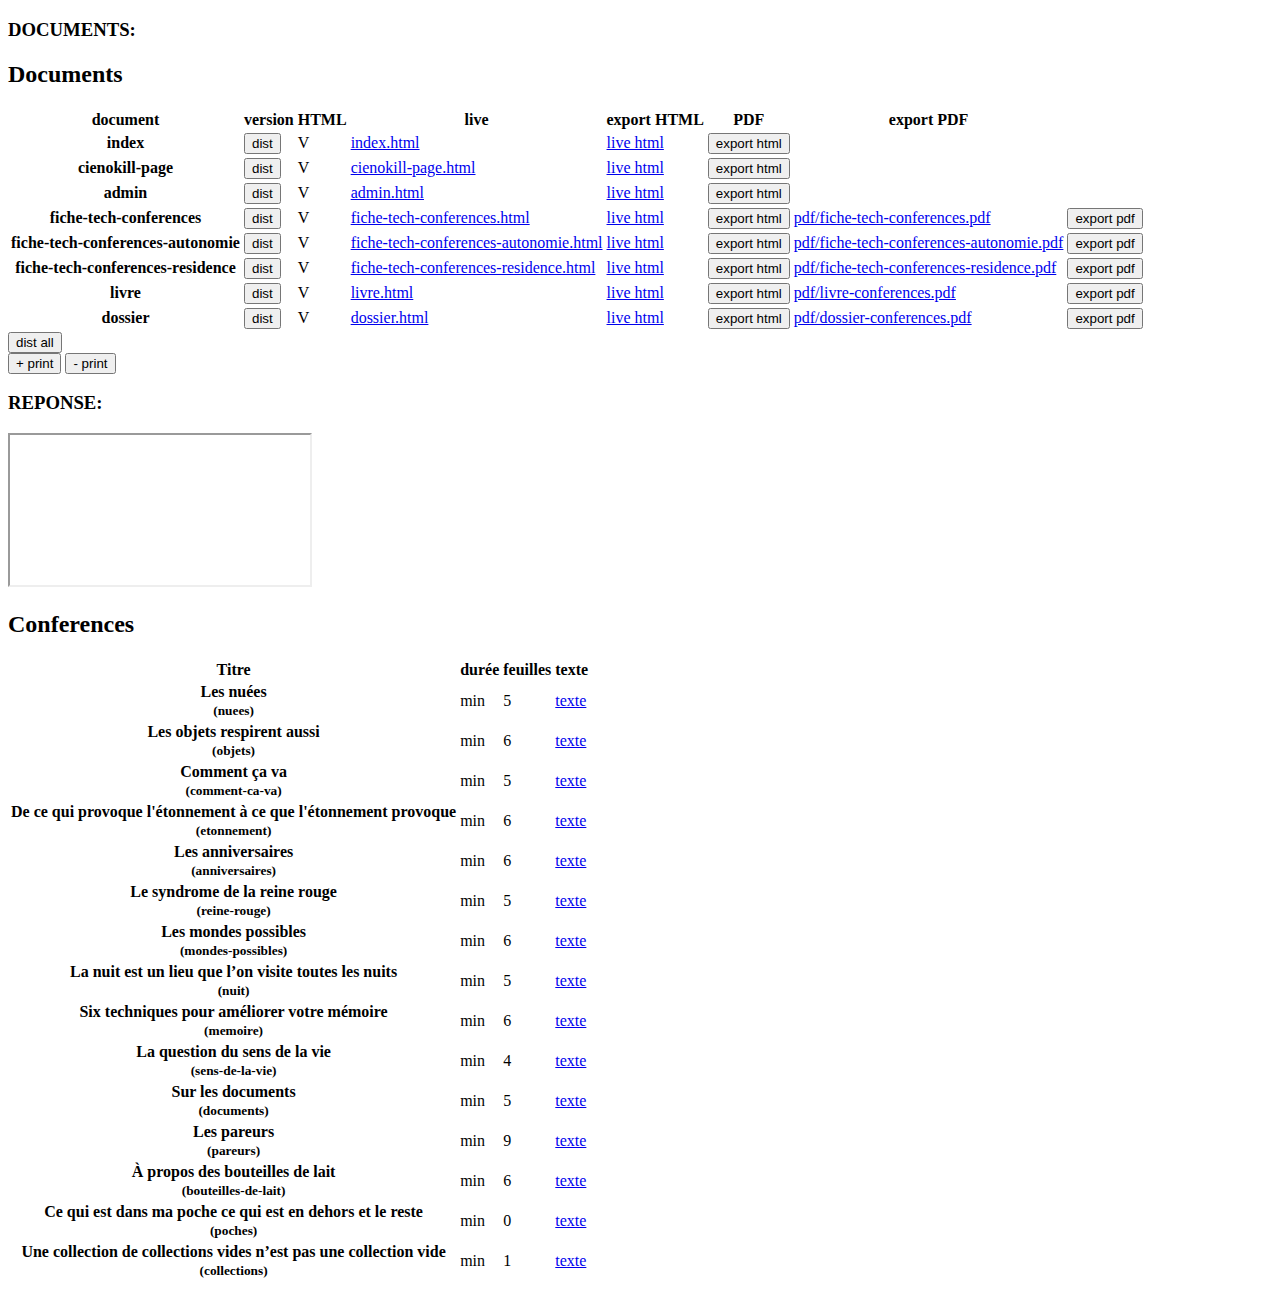
<file: admin.html>
<!DOCTYPE html>
<html>
  <head>
    <title>Les conférences de poche</title>
    <meta charset="utf-8">
    <link rel="stylesheet" href="css/fonts.css" type="text/css">
    <link rel="stylesheet" href="css/style.css" type="text/css">
  </head>
  <body>
    <h3>DOCUMENTS:</h3>
<h2>Documents</h2>
<table>
<tr>
  <th>document</th>
  <th>version</th>
  <th>HTML</th>
  <th>live</th>
  <th>export HTML</th>
  <th>PDF</th>

  <th>export PDF</th>
</tr>
<tr>
  <th>index</th>
  <td><form action="/dist/index" method="POST" target="response"><button>dist</button></form></td>
  <td>V</td>
  <td><a href="index.html">index.html</a></td>
  <td><a href="/live_index">live html</a></td>
  <td><form action="/export_html/index" method="POST" target="response"><button>export html</button></form></td>
  <td></td>
  <td></td>
</tr>
<tr>
  <th>cienokill-page</th>
  <td><form action="/dist/cienokill-page" method="POST" target="response"><button>dist</button></form></td>
  <td>V</td>
  <td><a href="cienokill-page.html">cienokill-page.html</a></td>
  <td><a href="/live_cienokill-page">live html</a></td>
  <td><form action="/export_html/cienokill-page" method="POST" target="response"><button>export html</button></form></td>
  <td></td>
  <td></td>
</tr>
<tr>
  <th>admin</th>
  <td><form action="/dist/admin" method="POST" target="response"><button>dist</button></form></td>
  <td>V</td>
  <td><a href="admin.html">admin.html</a></td>
  <td><a href="/live_admin">live html</a></td>
  <td><form action="/export_html/admin" method="POST" target="response"><button>export html</button></form></td>
  <td></td>
  <td></td>
</tr>
<tr>
  <th>fiche-tech-conferences</th>
  <td><form action="/dist/fiche-tech-conferences" method="POST" target="response"><button>dist</button></form></td>
  <td>V</td>
  <td><a href="fiche-tech-conferences.html">fiche-tech-conferences.html</a></td>
  <td><a href="/live_fiche-tech-conferences">live html</a></td>
  <td><form action="/export_html/fiche-tech-conferences" method="POST" target="response"><button>export html</button></form></td>
  <td><a class="pdf" href="pdf/fiche-tech-conferences.pdf">pdf/fiche-tech-conferences.pdf</a></td>
  <td><form action="/export_pdf/fiche-tech-conferences" method="POST" target="response"><button>export pdf</button></form></td>
</tr>
<tr>
  <th>fiche-tech-conferences-autonomie</th>
  <td><form action="/dist/fiche-tech-conferences-autonomie" method="POST" target="response"><button>dist</button></form></td>
  <td>V</td>
  <td><a href="fiche-tech-conferences-autonomie.html">fiche-tech-conferences-autonomie.html</a></td>
  <td><a href="/live_fiche-tech-conferences-autonomie">live html</a></td>
  <td><form action="/export_html/fiche-tech-conferences-autonomie" method="POST" target="response"><button>export html</button></form></td>
  <td><a class="pdf" href="pdf/fiche-tech-conferences-autonomie.pdf">pdf/fiche-tech-conferences-autonomie.pdf</a></td>
  <td><form action="/export_pdf/fiche-tech-conferences-autonomie" method="POST" target="response"><button>export pdf</button></form></td>
</tr>
<tr>
  <th>fiche-tech-conferences-residence</th>
  <td><form action="/dist/fiche-tech-conferences-residence" method="POST" target="response"><button>dist</button></form></td>
  <td>V</td>
  <td><a href="fiche-tech-conferences-residence.html">fiche-tech-conferences-residence.html</a></td>
  <td><a href="/live_fiche-tech-conferences-residence">live html</a></td>
  <td><form action="/export_html/fiche-tech-conferences-residence" method="POST" target="response"><button>export html</button></form></td>
  <td><a class="pdf" href="pdf/fiche-tech-conferences-residence.pdf">pdf/fiche-tech-conferences-residence.pdf</a></td>
  <td><form action="/export_pdf/fiche-tech-conferences-residence" method="POST" target="response"><button>export pdf</button></form></td>
</tr>
<tr>
  <th>livre</th>
  <td><form action="/dist/livre" method="POST" target="response"><button>dist</button></form></td>
  <td>V</td>
  <td><a href="livre.html">livre.html</a></td>
  <td><a href="/live_livre">live html</a></td>
  <td><form action="/export_html/livre" method="POST" target="response"><button>export html</button></form></td>
  <td><a class="pdf" href="pdf/livre-conferences.pdf">pdf/livre-conferences.pdf</a></td>
  <td><form action="/export_pdf/livre" method="POST" target="response"><button>export pdf</button></form></td>
</tr>
<tr>
  <th>dossier</th>
  <td><form action="/dist/dossier" method="POST" target="response"><button>dist</button></form></td>
  <td>V</td>
  <td><a href="dossier.html">dossier.html</a></td>
  <td><a href="/live_dossier">live html</a></td>
  <td><form action="/export_html/dossier" method="POST" target="response"><button>export html</button></form></td>
  <td><a class="pdf" href="pdf/dossier-conferences.pdf">pdf/dossier-conferences.pdf</a></td>
  <td><form action="/export_pdf/dossier" method="POST" target="response"><button>export pdf</button></form></td>
</tr>
</table>
<form action="/dist" method="POST" target="response"><button>dist all</button></form>
<button onclick="document.querySelectorAll('.pdf').forEach(e=>{e.href=e.innerHTML=e.innerHTML.slice(0,-4)+'-print.pdf'})">+ print</button>
<button onclick="document.querySelectorAll('.pdf').forEach(e=>{e.href=e.innerHTML=e.innerHTML.slice(0,-10)+'.pdf'})">- print</button>
<h3>REPONSE:</h3>
<iframe name="response"></iframe>

<h2>Conferences</h2>

<table>
<tr>
  <th>Titre</th>
  <th>durée</th>
  <th>feuilles</th>
  <th>texte</th>

</tr>
<tr>
  <th>Les nuées<br/><small>(nuees)</small></th>
  <td> min</td>
  <td>5</td>
  <td><a href="contenu/nuees">texte</a></td>
</tr>
<tr>
  <th>Les objets respirent aussi<br/><small>(objets)</small></th>
  <td> min</td>
  <td>6</td>
  <td><a href="contenu/objets">texte</a></td>
</tr>
<tr>
  <th>Comment ça va<br/><small>(comment-ca-va)</small></th>
  <td> min</td>
  <td>5</td>
  <td><a href="contenu/comment-ca-va">texte</a></td>
</tr>
<tr>
  <th>De ce qui provoque l'étonnement à ce que l'étonnement provoque<br/><small>(etonnement)</small></th>
  <td> min</td>
  <td>6</td>
  <td><a href="contenu/etonnement">texte</a></td>
</tr>
<tr>
  <th>Les anniversaires<br/><small>(anniversaires)</small></th>
  <td> min</td>
  <td>6</td>
  <td><a href="contenu/anniversaires">texte</a></td>
</tr>
<tr>
  <th>Le syndrome de la reine rouge<br/><small>(reine-rouge)</small></th>
  <td> min</td>
  <td>5</td>
  <td><a href="contenu/reine-rouge">texte</a></td>
</tr>
<tr>
  <th>Les mondes possibles<br/><small>(mondes-possibles)</small></th>
  <td> min</td>
  <td>6</td>
  <td><a href="contenu/mondes-possibles">texte</a></td>
</tr>
<tr>
  <th>La nuit est un lieu que l’on visite toutes les nuits<br/><small>(nuit)</small></th>
  <td> min</td>
  <td>5</td>
  <td><a href="contenu/nuit">texte</a></td>
</tr>
<tr>
  <th>Six techniques pour améliorer votre mémoire<br/><small>(memoire)</small></th>
  <td> min</td>
  <td>6</td>
  <td><a href="contenu/memoire">texte</a></td>
</tr>
<tr>
  <th>La question du sens de la vie<br/><small>(sens-de-la-vie)</small></th>
  <td> min</td>
  <td>4</td>
  <td><a href="contenu/sens-de-la-vie">texte</a></td>
</tr>
<tr>
  <th>Sur les documents<br/><small>(documents)</small></th>
  <td> min</td>
  <td>5</td>
  <td><a href="contenu/documents">texte</a></td>
</tr>
<tr>
  <th>Les pareurs<br/><small>(pareurs)</small></th>
  <td> min</td>
  <td>9</td>
  <td><a href="contenu/pareurs">texte</a></td>
</tr>
<tr>
  <th>À propos des bouteilles de lait<br/><small>(bouteilles-de-lait)</small></th>
  <td> min</td>
  <td>6</td>
  <td><a href="contenu/bouteilles-de-lait">texte</a></td>
</tr>
<tr>
  <th>Ce qui est dans ma poche ce qui est en dehors et le reste<br/><small>(poches)</small></th>
  <td> min</td>
  <td>0</td>
  <td><a href="contenu/poches">texte</a></td>
</tr>
<tr>
  <th>Une collection de collections vides n’est pas une collection vide<br/><small>(collections)</small></th>
  <td> min</td>
  <td>1</td>
  <td><a href="contenu/collections">texte</a></td>
</tr>
</table>

  </body>
</html>
</file>
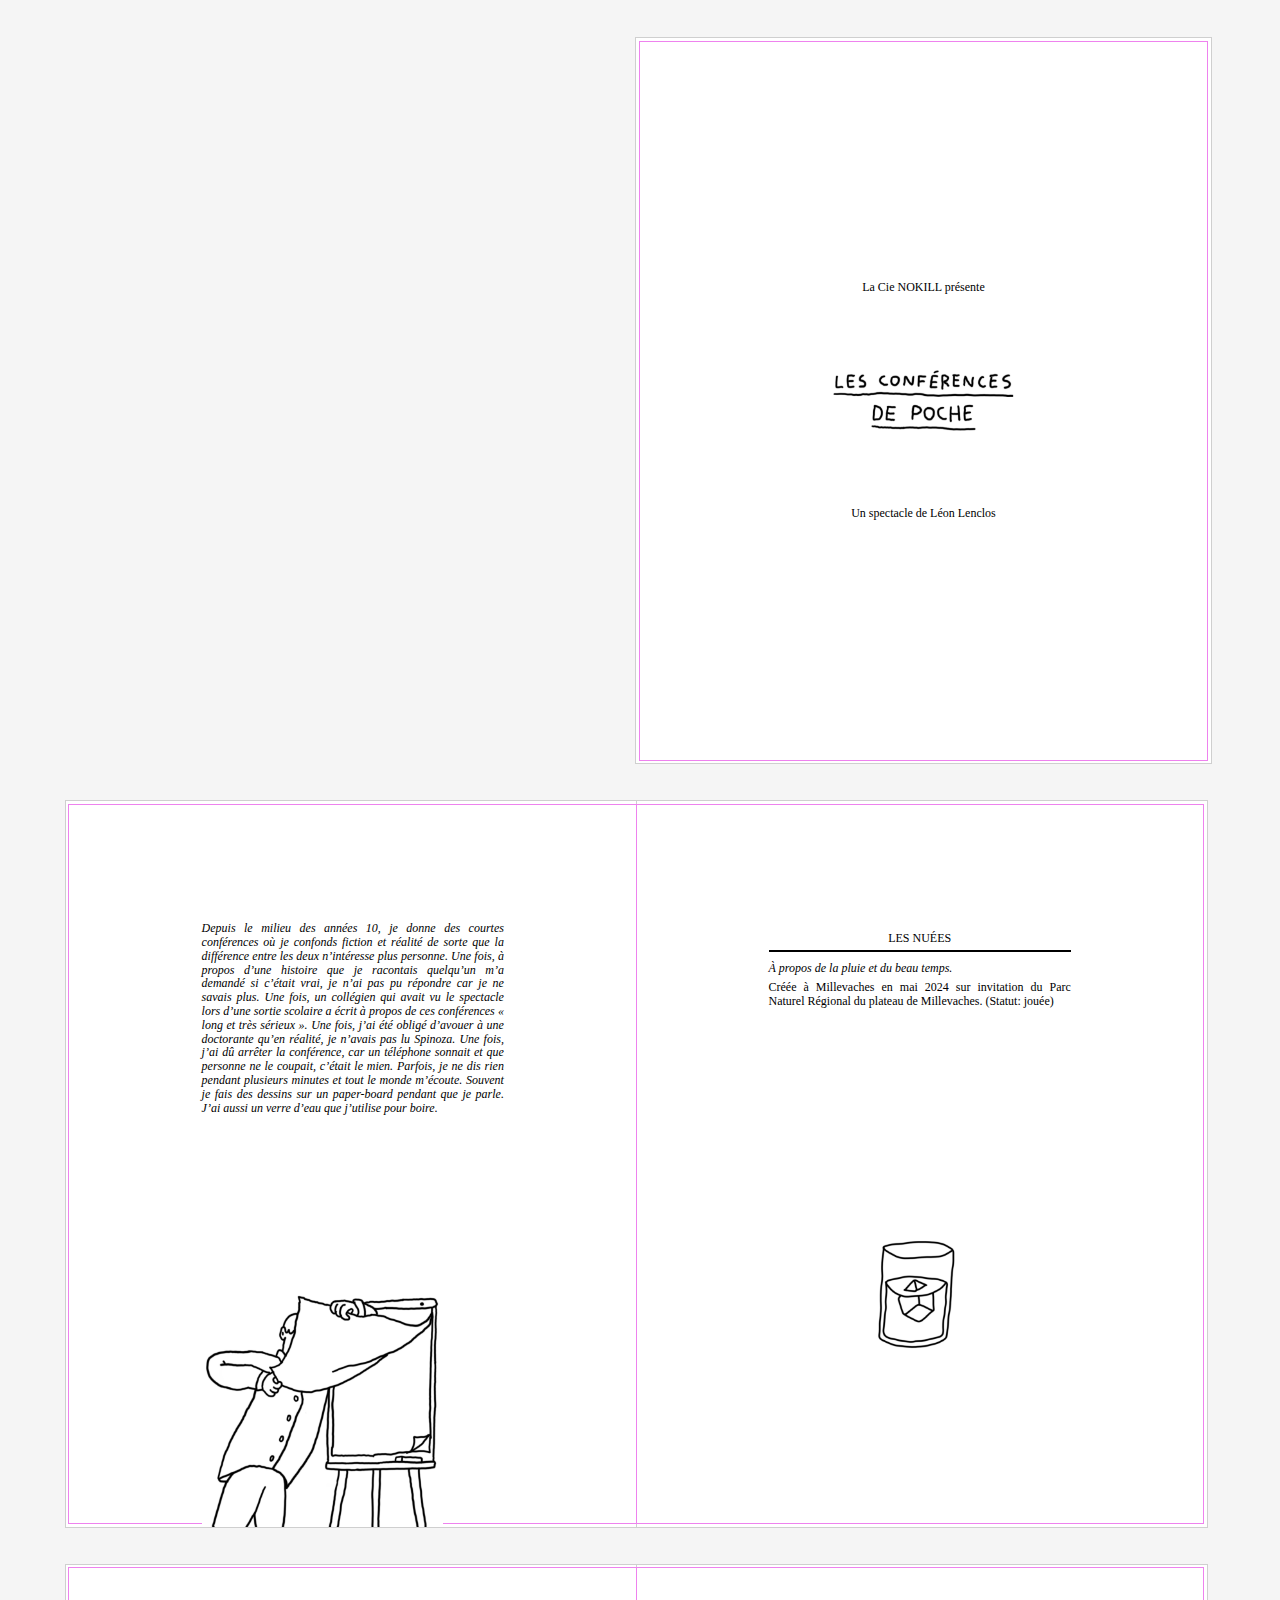
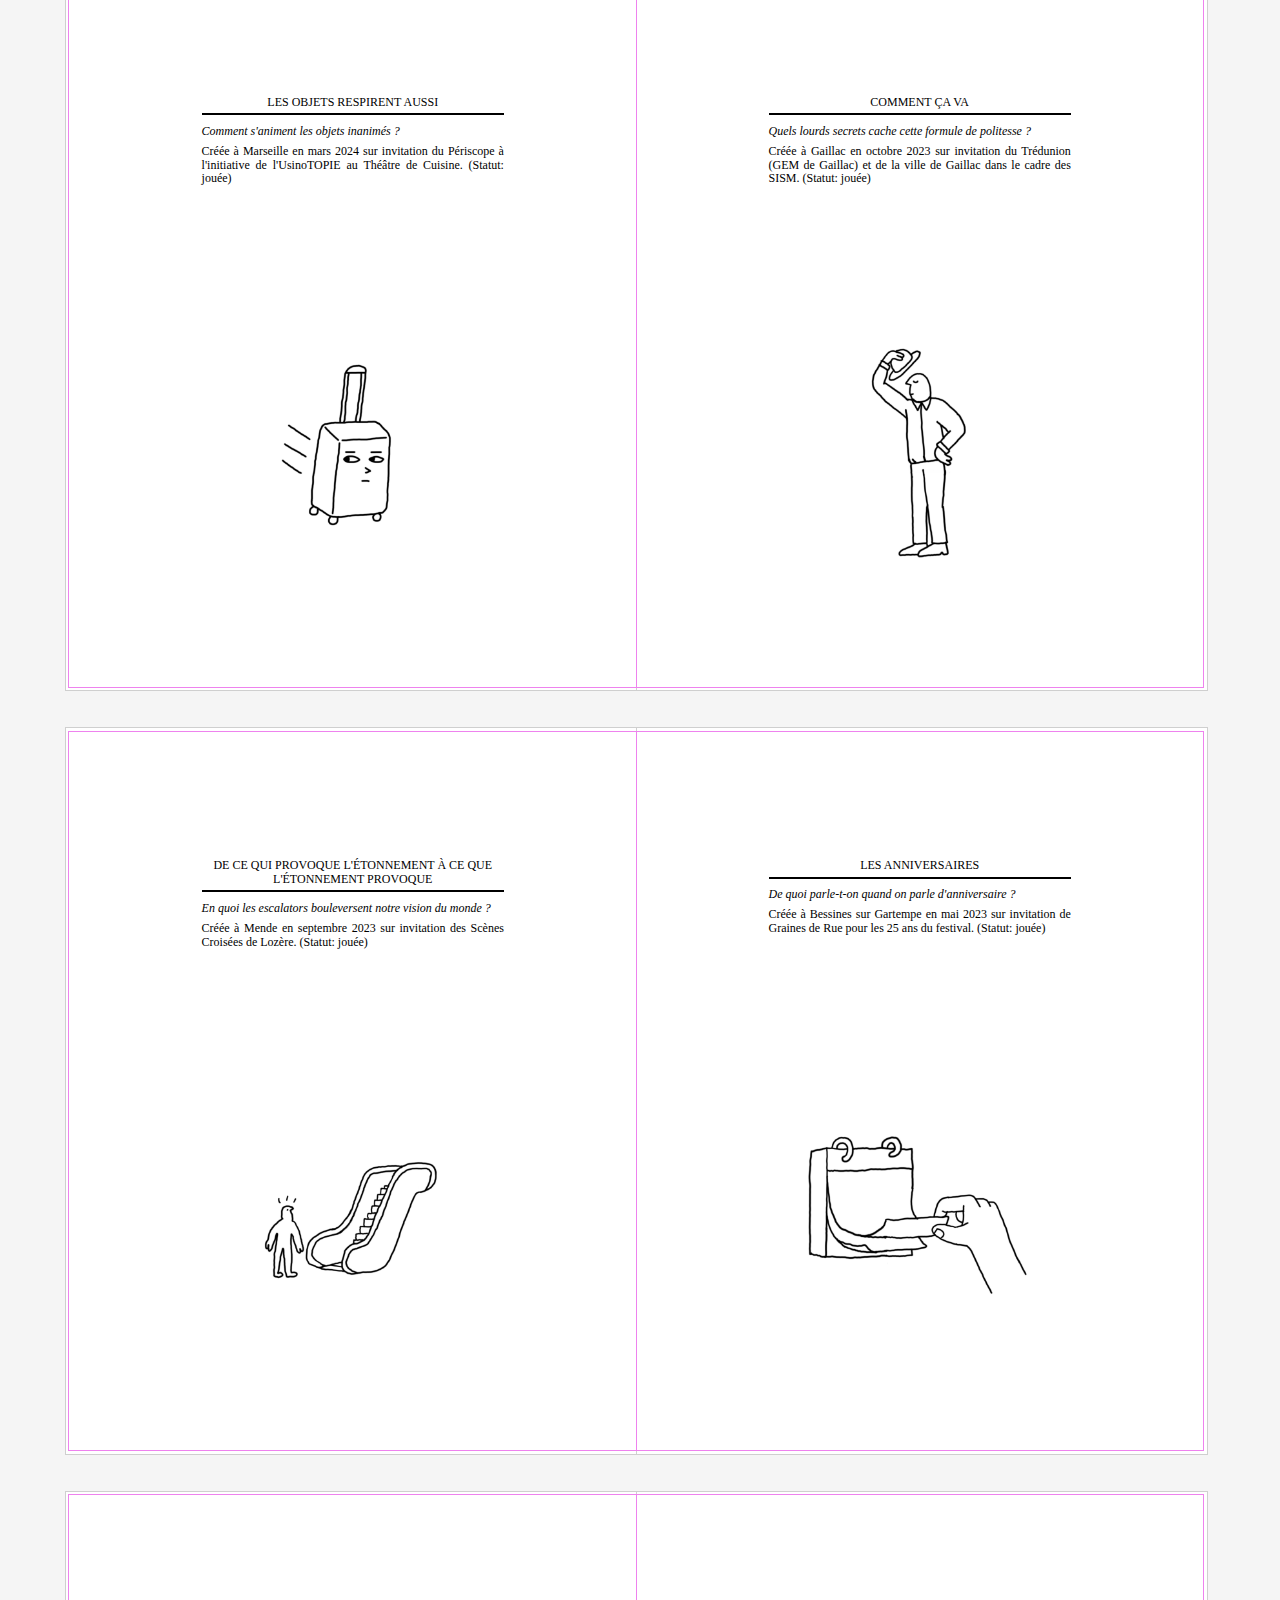
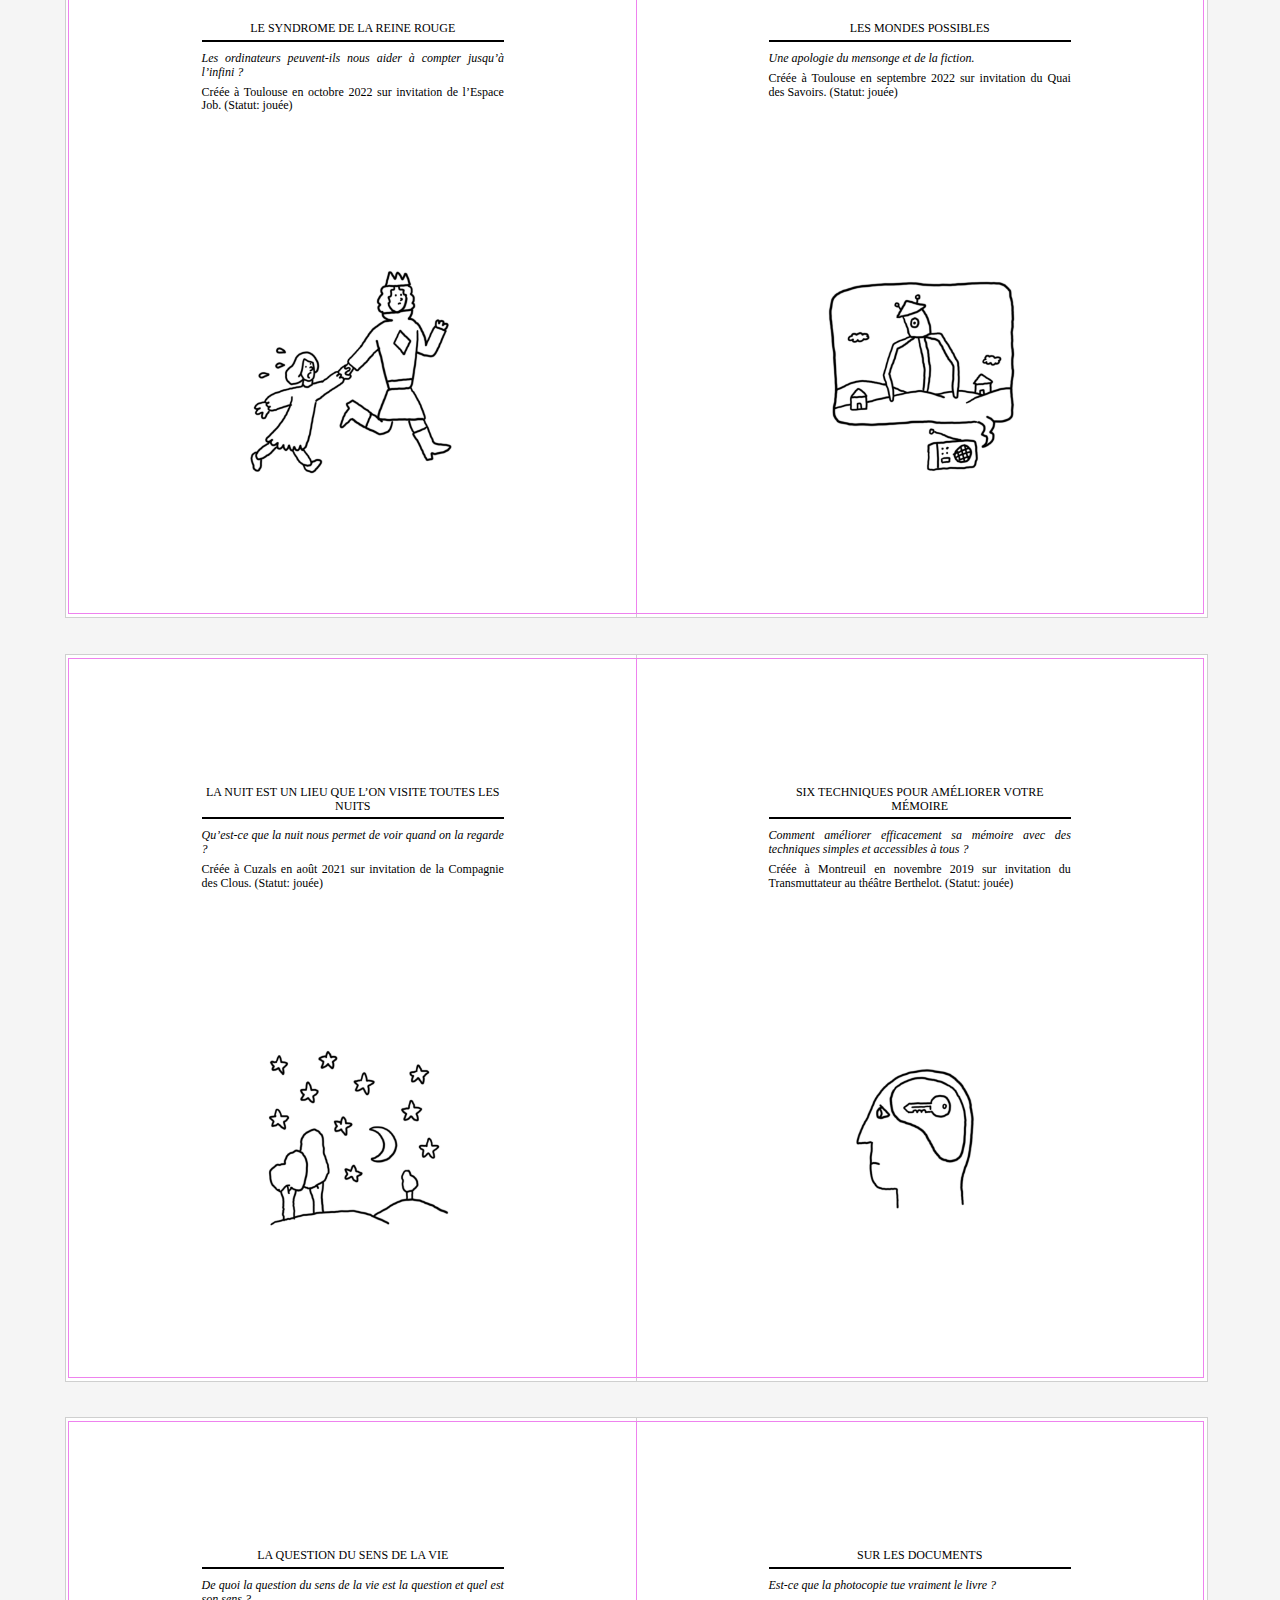
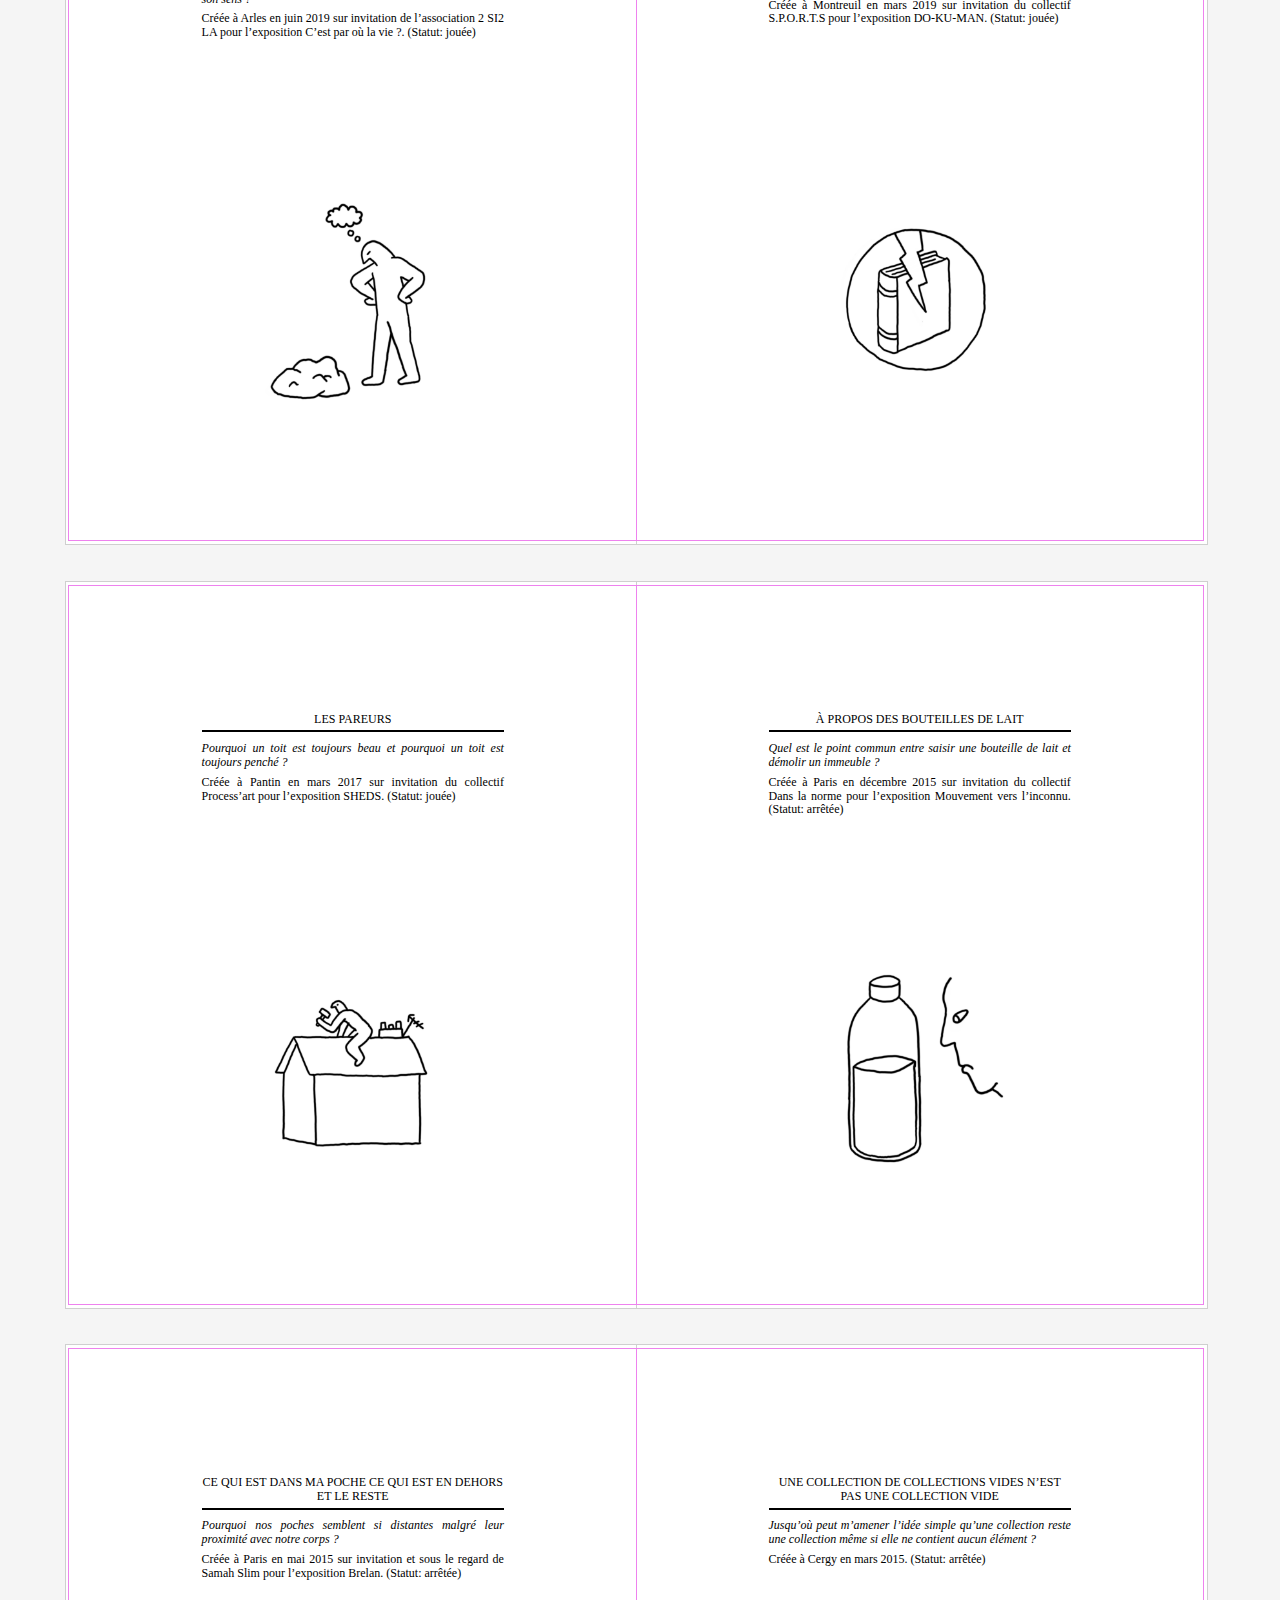
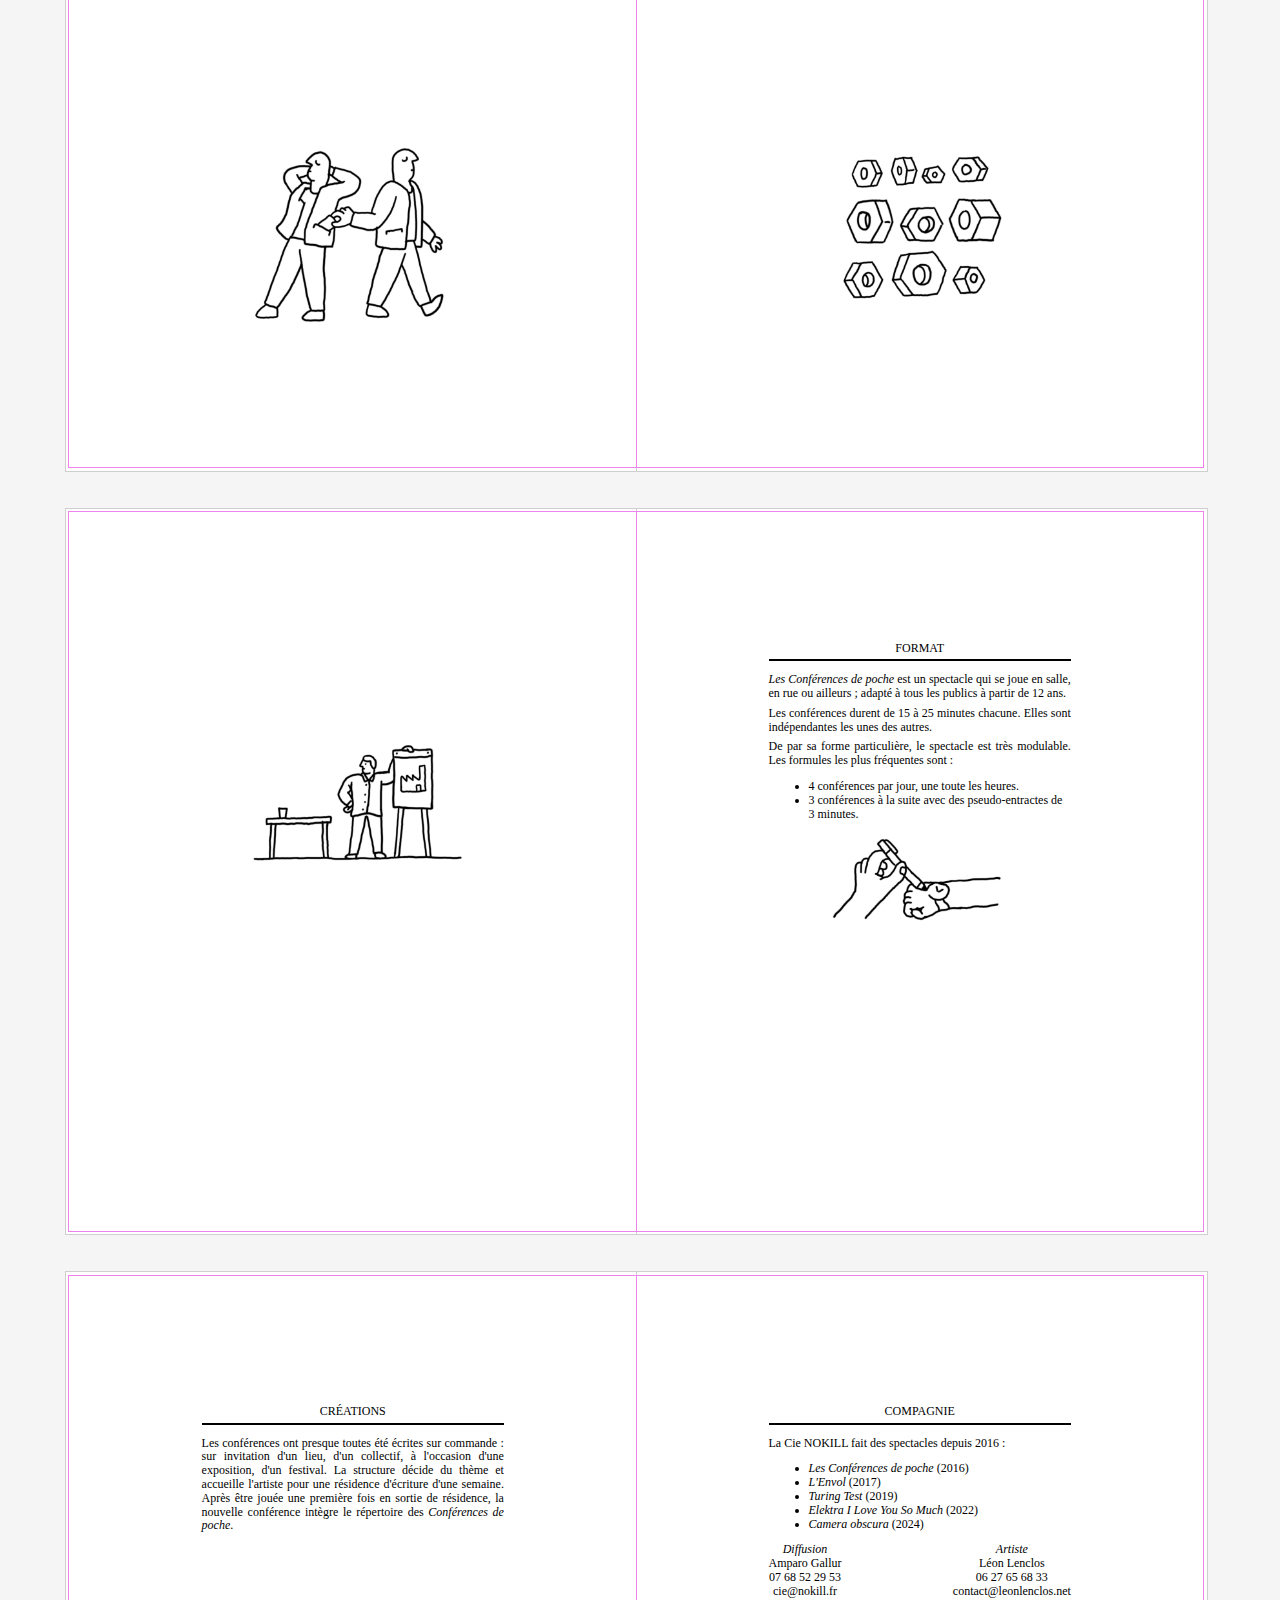
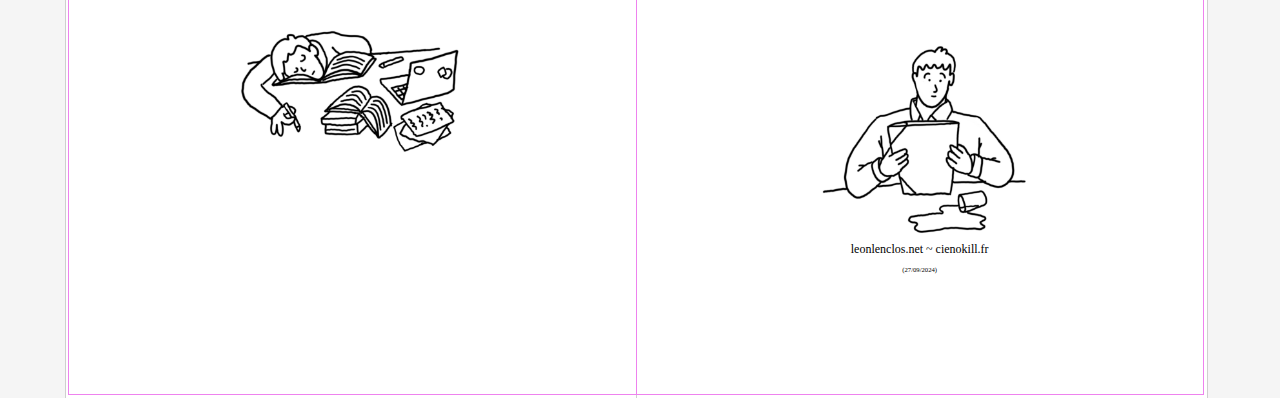
<file: dossier.html>
<!DOCTYPE html>
<html>
  <head>
    <title>Dossier - Les conférences de poche</title>
    <meta charset="utf-8">
    <script src="js/paged.polyfill.js"></script>
    <script src="js/csstree.min.js"></script>
    <script src="js/full-page.js"></script>
    <link rel="stylesheet" href="css/normalize.css" type="text/css">
    <link rel="stylesheet" href="css/interface.css" type="text/css">
    <link rel="stylesheet" href="css/fonts.css" type="text/css">
    <link rel="stylesheet" href="css/style.css" type="text/css">
    <link rel="stylesheet" href="css/dossier.css" type="text/css">
  </head>
  <body>
    <div class="page couv" id="dossier/couv">
<p>La Cie NOKILL présente</p>
<p><img alt="Les Conférences de poche" src="img/illu-dossier/titre.png" /></p>
<p>Un spectacle de Léon Lenclos</p>
</div>

<div class="page" id="presentation-je">
    <q><p>Depuis le milieu des années 10, je donne des courtes conférences où je confonds fiction et réalité de sorte que la différence entre les deux n’intéresse plus personne. Une fois, à propos d’une histoire que je racontais quelqu’un m’a demandé si c’était vrai, je n’ai pas pu répondre car je ne savais plus. Une fois, un collégien qui avait vu le spectacle lors d’une sortie scolaire a écrit à propos de ces conférences « long et très sérieux ». Une fois, j’ai été obligé d’avouer à une doctorante qu’en réalité, je n’avais pas lu Spinoza. Une fois, j’ai dû arrêter la conférence, car un téléphone sonnait et que personne ne le coupait, c’était le mien. Parfois, je ne dis rien pendant plusieurs minutes et tout le monde m’écoute. Souvent je fais des dessins sur un paper-board pendant que je parle. J’ai aussi un verre d’eau que j’utilise pour boire.</p></q>
    <img class="bottom" src="img/illu-dossier/papier.png"/>
</div>



<div class="page conference">
  <h2>Les nuées</h2>
  <p><q>À propos de la pluie et du beau temps.</q></p>
  <p>Créée à Millevaches en mai 2024 sur invitation du Parc Naturel Régional du plateau de Millevaches. (Statut: jouée)</p>
  <img src="img/conferences-cover/nuees.png"/>        
</div>

<div class="page conference">
  <h2>Les objets respirent aussi</h2>
  <p><q>Comment s'animent les objets inanimés ?</q></p>
  <p>Créée à Marseille en mars 2024 sur invitation du Périscope à l'initiative de l'UsinoTOPIE au Théâtre de Cuisine. (Statut: jouée)</p>
  <img src="img/conferences-cover/objets.png"/>        
</div>

<div class="page conference">
  <h2>Comment ça va</h2>
  <p><q>Quels lourds secrets cache cette formule de politesse ?</q></p>
  <p>Créée à Gaillac en octobre 2023 sur invitation du Trédunion (GEM de Gaillac) et de la ville de Gaillac dans le cadre des SISM. (Statut: jouée)</p>
  <img src="img/conferences-cover/comment-ca-va.png"/>        
</div>

<div class="page conference">
  <h2>De ce qui provoque l'étonnement à ce que l'étonnement provoque</h2>
  <p><q>En quoi les escalators bouleversent notre vision du monde ?</q></p>
  <p>Créée à Mende en septembre 2023 sur invitation des Scènes Croisées de Lozère. (Statut: jouée)</p>
  <img src="img/conferences-cover/etonnement.png"/>        
</div>

<div class="page conference">
  <h2>Les anniversaires</h2>
  <p><q>De quoi parle-t-on quand on parle d'anniversaire ?</q></p>
  <p>Créée à Bessines sur Gartempe en mai 2023 sur invitation de Graines de Rue pour les 25 ans du festival. (Statut: jouée)</p>
  <img src="img/conferences-cover/anniversaires.png"/>        
</div>

<div class="page conference">
  <h2>Le syndrome de la reine rouge</h2>
  <p><q>Les ordinateurs peuvent-ils nous aider à compter jusqu’à l’infini ?</q></p>
  <p>Créée à Toulouse en octobre 2022 sur invitation de l’Espace Job. (Statut: jouée)</p>
  <img src="img/conferences-cover/reine-rouge.png"/>        
</div>

<div class="page conference">
  <h2>Les mondes possibles</h2>
  <p><q>Une apologie du mensonge et de la fiction.</q></p>
  <p>Créée à Toulouse en septembre 2022 sur invitation du Quai des Savoirs. (Statut: jouée)</p>
  <img src="img/conferences-cover/mondes-possibles.png"/>        
</div>

<div class="page conference">
  <h2>La nuit est un lieu que l’on visite toutes les nuits</h2>
  <p><q>Qu’est-ce que la nuit nous permet de voir quand on la regarde ?</q></p>
  <p>Créée à Cuzals en août 2021 sur invitation de la Compagnie des Clous. (Statut: jouée)</p>
  <img src="img/conferences-cover/nuit.png"/>        
</div>

<div class="page conference">
  <h2>Six techniques pour améliorer votre mémoire</h2>
  <p><q>Comment améliorer efficacement sa mémoire avec des techniques simples et accessibles à tous ?</q></p>
  <p>Créée à Montreuil en novembre 2019 sur invitation du Transmuttateur au théâtre Berthelot. (Statut: jouée)</p>
  <img src="img/conferences-cover/memoire.png"/>        
</div>

<div class="page conference">
  <h2>La question du sens de la vie</h2>
  <p><q>De quoi la question du sens de la vie est la question et quel est son sens ?</q></p>
  <p>Créée à Arles en juin 2019 sur invitation de l’association 2 SI2 LA pour l’exposition C’est par où la vie ?. (Statut: jouée)</p>
  <img src="img/conferences-cover/sens-de-la-vie.png"/>        
</div>

<div class="page conference">
  <h2>Sur les documents</h2>
  <p><q>Est-ce que la photocopie tue vraiment le livre ?</q></p>
  <p>Créée à Montreuil en mars 2019 sur invitation du collectif S.P.O.R.T.S pour l’exposition DO-KU-MAN. (Statut: jouée)</p>
  <img src="img/conferences-cover/documents.png"/>        
</div>

<div class="page conference">
  <h2>Les pareurs</h2>
  <p><q>Pourquoi un toit est toujours beau et pourquoi un toit est toujours penché ?</q></p>
  <p>Créée à Pantin en mars 2017 sur invitation du collectif Process’art pour l’exposition SHEDS. (Statut: jouée)</p>
  <img src="img/conferences-cover/pareurs.png"/>        
</div>

<div class="page conference">
  <h2>À propos des bouteilles de lait</h2>
  <p><q>Quel est le point commun entre saisir une bouteille de lait et démolir un immeuble ?</q></p>
  <p>Créée à Paris en décembre 2015 sur invitation du collectif Dans la norme pour l’exposition Mouvement vers l’inconnu. (Statut: arrêtée)</p>
  <img src="img/conferences-cover/bouteilles-de-lait.png"/>        
</div>

<div class="page conference">
  <h2>Ce qui est dans ma poche ce qui est en dehors et le reste</h2>
  <p><q>Pourquoi nos poches semblent si distantes malgré leur proximité avec notre corps ?</q></p>
  <p>Créée à Paris en mai 2015 sur invitation et sous le regard de Samah Slim pour l’exposition Brelan. (Statut: arrêtée)</p>
  <img src="img/conferences-cover/poches.png"/>        
</div>

<div class="page conference">
  <h2>Une collection de collections vides n’est pas une collection vide</h2>
  <p><q>Jusqu’où peut m’amener l’idée simple qu’une collection reste une collection même si elle ne contient aucun élément ?</q></p>
  <p>Créée à Cergy en mars 2015. (Statut: arrêtée)</p>
  <img src="img/conferences-cover/collections.png"/>        
</div>

<div class="page" id="dossier/sceno">
<p><img alt="Sceno" src="img/illu-dossier/sceno.png" /></p>
</div>

<div class="page" id="dossier/format">
<h3>Format</h3>
<p><em>Les Conférences de poche</em> est un spectacle qui se joue en salle, en rue ou ailleurs ; adapté à tous les publics à partir de 12 ans.</p>
<p>Les conférences durent de 15 à 25 minutes chacune. Elles sont indépendantes les unes des autres.</p>
<p>De par sa forme particulière, le spectacle est très modulable. Les formules les plus fréquentes sont :</p>
<ul>
<li>4 conférences par jour, une toute les heures.</li>
<li>3 conférences à la suite avec des pseudo‑entractes de 3 minutes.</li>
</ul>
<p><img alt="Temps" src="img/illu-dossier/temps.png" /></p>
</div>

<div class="page" id="dossier/creations">
<h3>Créations</h3>
<p>Les conférences ont presque toutes été écrites sur commande : sur invitation d'un lieu, d'un collectif, à l'occasion d'une exposition, d'un festival. La structure décide du thème et accueille l'artiste pour une résidence d'écriture d'une semaine. Après être jouée une première fois en sortie de résidence, la nouvelle conférence intègre le répertoire des <em>Conférences de poche</em>.</p>
<p><img alt="Résidence" src="img/illu-dossier/residence.png" /></p>
</div>

<div class="page" id="dossier/compagnie">
<h3>Compagnie</h3>
<p>La Cie NOKILL fait des spectacles depuis 2016 : </p>
<ul>
<li><em>Les Conférences de poche</em> (2016)</li>
<li><em>L'Envol</em> (2017)</li>
<li><em>Turing Test</em> (2019)</li>
<li><em>Elektra I Love You So Much</em> (2022)</li>
<li><em>Camera obscura</em> (2024)</li>
</ul>
<div class="cartes">
  <p><em>Diffusion</em><br/>Amparo Gallur<br/>07 68 52 29 53<br/>cie@nokill.fr</p>
  <p><em>Artiste</em><br/>Léon Lenclos<br/>06 27 65 68 33<br/>contact@leonlenclos.net</p>
</div>

<p><img alt="Verre" src="img/illu-dossier/verre.png" /></p>
<p style="text-align: center;">leonlenclos.net ~ cienokill.fr</p>
</div>

    <small class="version">(27/09/2024)</small>
  </body>
</html>
</file>
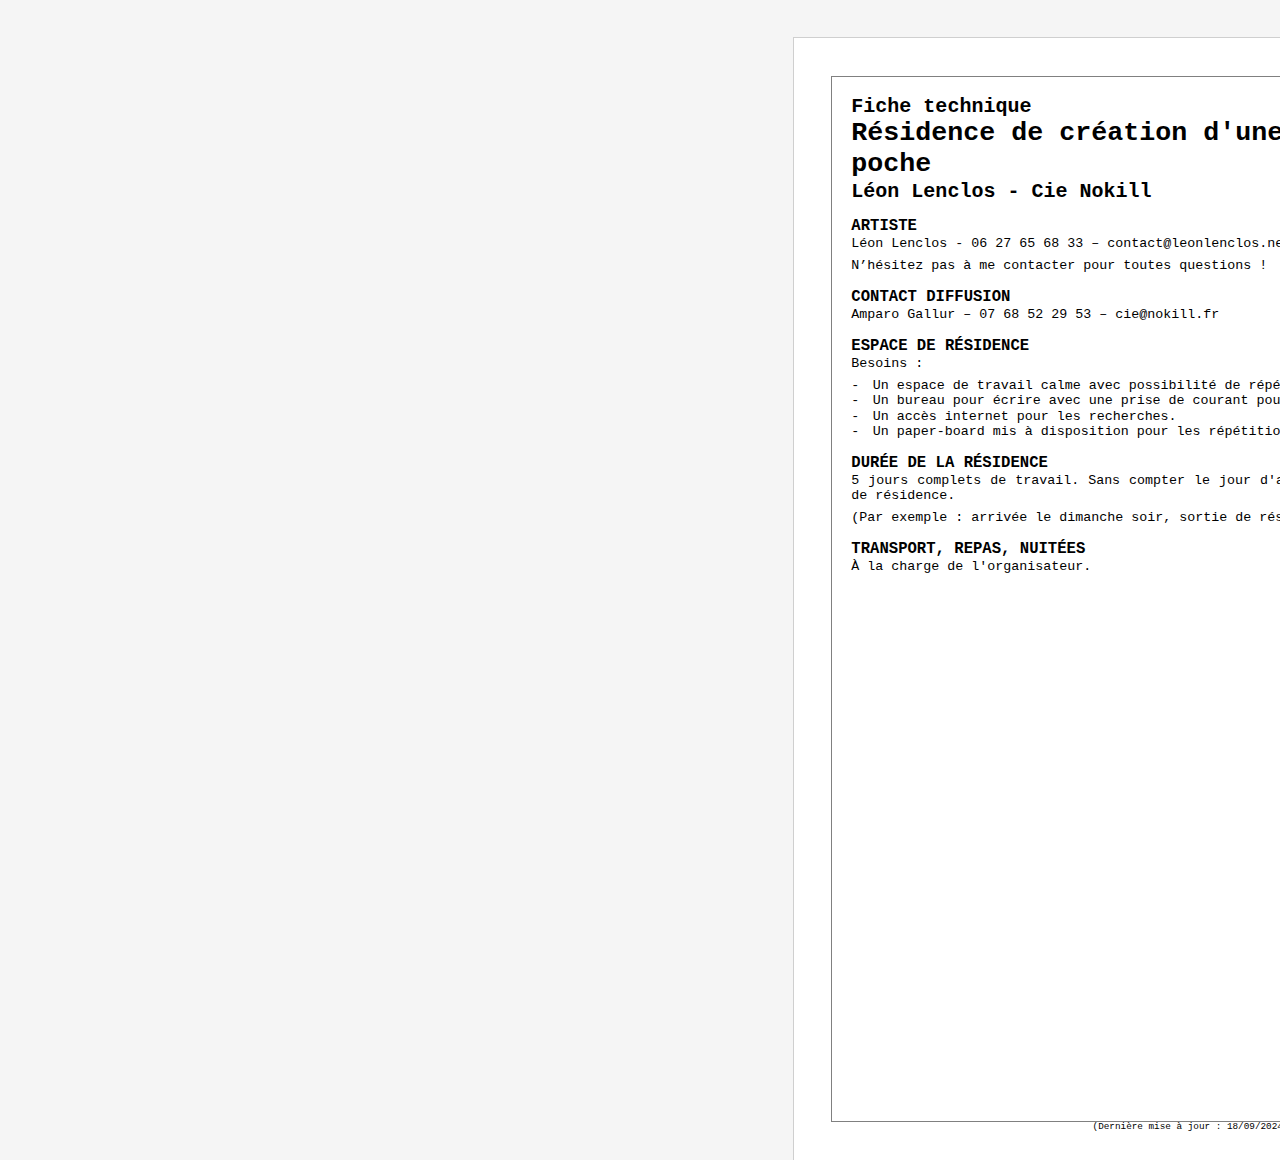
<file: fiche-tech-conferences-residence.html>
<!DOCTYPE html>
<html>
  <head>
    <title>Fiche technique</title>
    <meta charset="utf-8">
    <script src="js/paged.polyfill.js"></script>
    <script src="js/csstree.min.js"></script>
    <script src="js/full-page.js"></script>
    <link rel="stylesheet" href="css/normalize.css" type="text/css">
    <link rel="stylesheet" href="css/interface.css" type="text/css">
    <link rel="stylesheet" href="css/fonts.css" type="text/css">
    <link rel="stylesheet" href="css/style.css" type="text/css">
    <link rel="stylesheet" href="css/fiche-tech.css" type="text/css">
  </head>
  <body>
    <h2>Fiche technique</h2>
<h1>Résidence de création d'une conférence de poche</h1>
<h2>Léon Lenclos - Cie Nokill</h2>
<h3>Artiste</h3>
<p>Léon Lenclos - 06 27 65 68 33 – contact@leonlenclos.net</p>
<p>N’hésitez pas à me contacter pour toutes questions !</p>
<h3>Contact diffusion</h3>
<p>Amparo Gallur – 07 68 52 29 53 – cie@nokill.fr</p>
<h3>Espace de résidence</h3>
<p>Besoins :</p>
<ul>
<li>Un espace de travail calme avec possibilité de répéter à voix haute.</li>
<li>Un bureau pour écrire avec une prise de courant pour mon ordinateur.</li>
<li>Un accès internet pour les recherches.</li>
<li>Un paper-board mis à disposition pour les répétition.</li>
</ul>
<h3>Durée de la résidence</h3>
<p>5 jours complets de travail. Sans compter le jour d'arrivée et le jour de la sortie de résidence.</p>
<p>(Par exemple : arrivée le dimanche soir, sortie de résidence le samedi)</p>
<h3>Transport, repas, nuitées</h3>
<p>À la charge de l'organisateur.</p>
    <small id="version">(Dernière mise à jour : 18/09/2024)</small>
  </body>
</html>
</file>
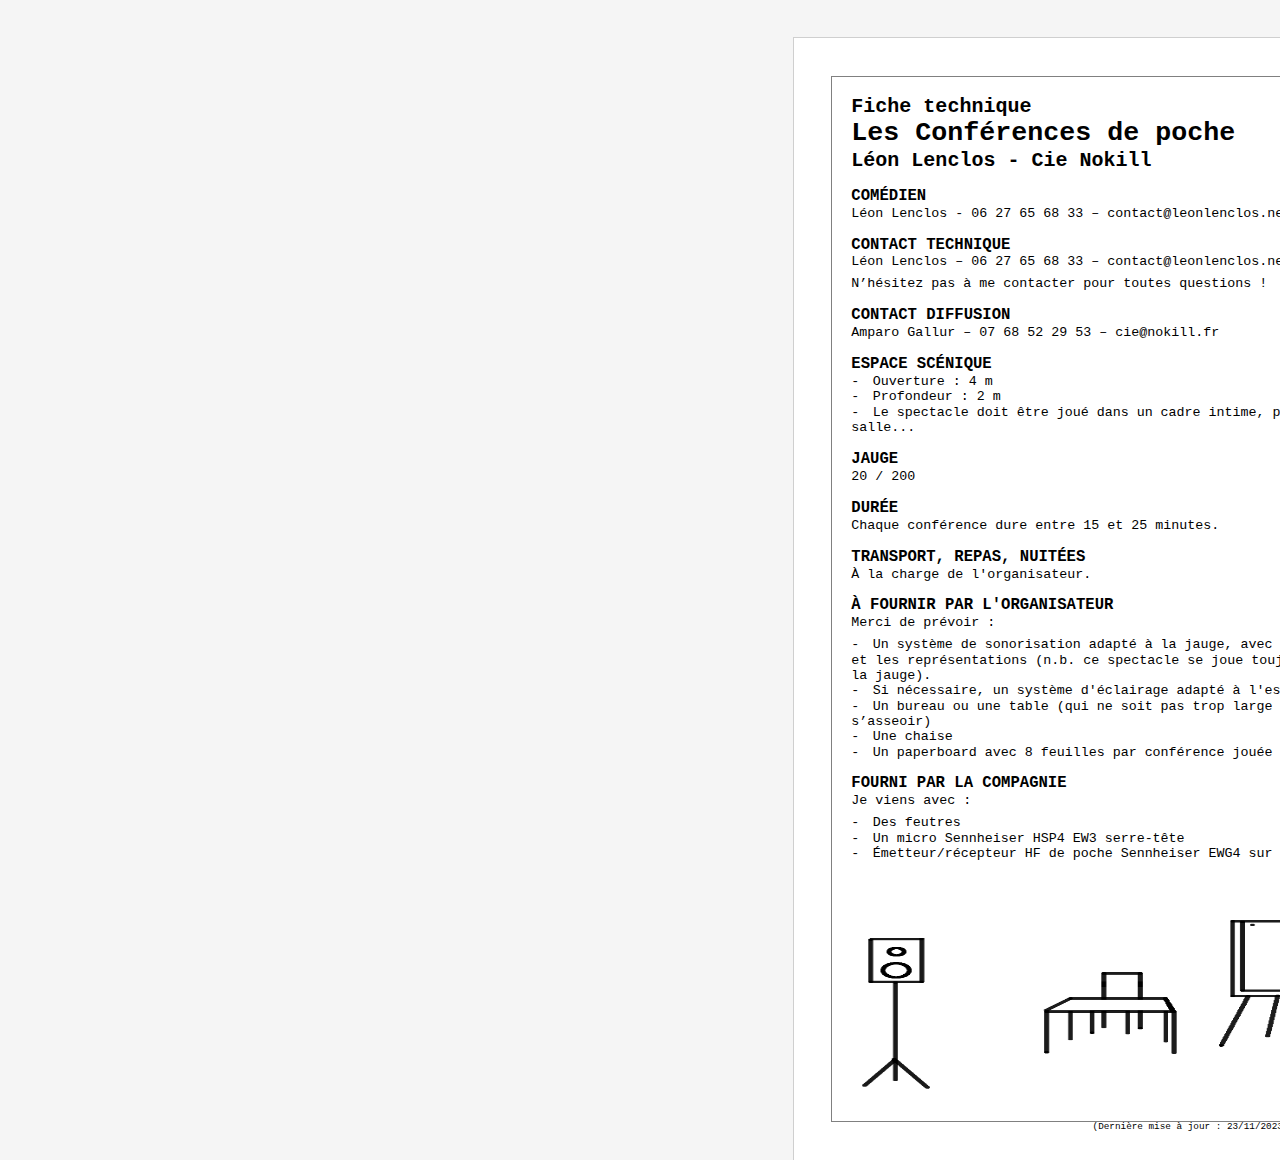
<file: fiche-tech-conferences.html>
<!DOCTYPE html>
<html>
  <head>
    <title>Fiche technique</title>
    <meta charset="utf-8">
    <script src="js/paged.polyfill.js"></script>
    <script src="js/csstree.min.js"></script>
    <script src="js/full-page.js"></script>
    <link rel="stylesheet" href="css/normalize.css" type="text/css">
    <link rel="stylesheet" href="css/interface.css" type="text/css">
    <link rel="stylesheet" href="css/fonts.css" type="text/css">
    <link rel="stylesheet" href="css/style.css" type="text/css">
    <link rel="stylesheet" href="css/fiche-tech.css" type="text/css">
  </head>
  <body>
    <h2>Fiche technique</h2>
<h1>Les Conférences de poche</h1>
<h2>Léon Lenclos - Cie Nokill</h2>
<h3>Comédien</h3>
<p>Léon Lenclos - 06 27 65 68 33 – contact@leonlenclos.net</p>
<h3>Contact technique</h3>
<p>Léon Lenclos – 06 27 65 68 33 – contact@leonlenclos.net</p>
<p>N’hésitez pas à me contacter pour toutes questions !</p>
<h3>Contact diffusion</h3>
<p>Amparo Gallur – 07 68 52 29 53 – cie@nokill.fr</p>
<h3>Espace scénique</h3>
<ul>
<li>Ouverture : 4 m</li>
<li>Profondeur : 2 m</li>
<li>Le spectacle doit être joué dans un cadre intime, petite place, cour, petite salle...</li>
</ul>
<h3>Jauge</h3>
<p>20 / 200</p>
<h3>Durée</h3>
<p>Chaque conférence dure entre 15 et 25 minutes.</p>
<h3>Transport, repas, nuitées</h3>
<p>À la charge de l'organisateur.</p>
<h3>À fournir par l'organisateur</h3>
<p>Merci de prévoir :</p>
<ul>
<li>Un système de sonorisation adapté à la jauge, avec un technicien pour les balances et les représentations (n.b. ce spectacle se joue toujours amplifié quelle que soit la jauge).</li>
<li>Si nécessaire, un système d'éclairage adapté à l'espace</li>
<li>Un bureau ou une table (qui ne soit pas trop large et sur lequel on peut s’asseoir)</li>
<li>Une chaise</li>
<li>Un paperboard avec 8 feuilles par conférence jouée</li>
</ul>
<h3>Fourni par la compagnie</h3>
<p>Je viens avec :</p>
<ul>
<li>Des feutres</li>
<li>Un micro Sennheiser HSP4 EW3 serre-tête</li>
<li>Émetteur/récepteur HF de poche Sennheiser EWG4 sur piles, sortie XLR</li>
</ul>
<p><img alt="schema" src="img/technique/schema.png" /></p>
    <small id="version">(Dernière mise à jour : 23/11/2023)</small>
  </body>
</html>
</file>
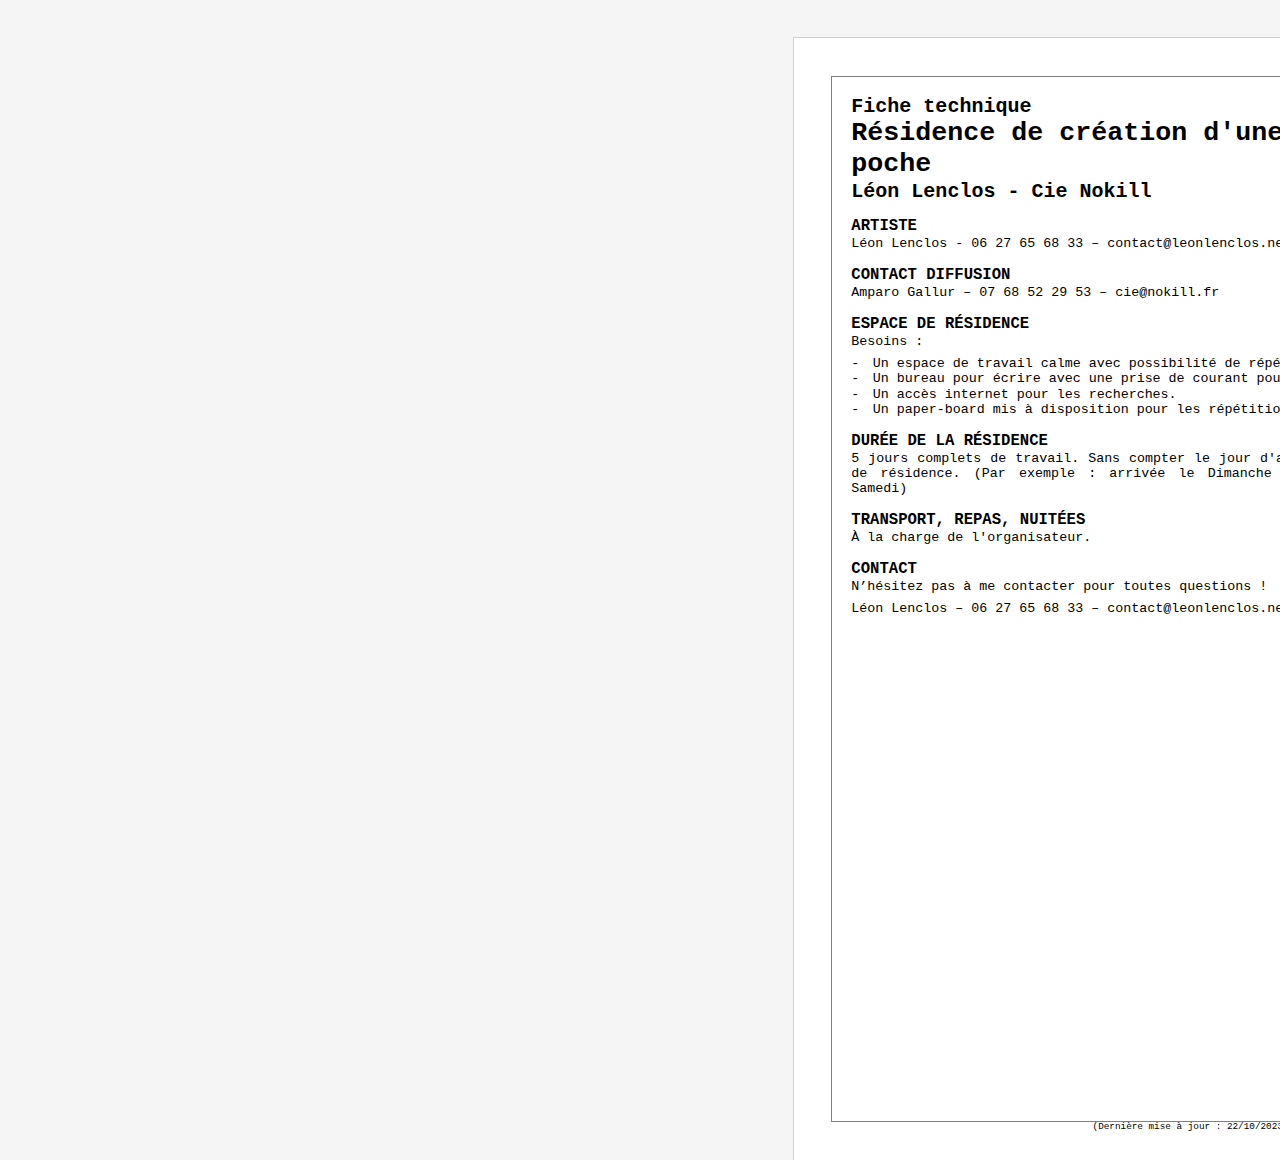
<file: fiche-tech-residence.html>
<!DOCTYPE html>
<html>
  <head>
    <title>Fiche technique</title>
    <meta charset="utf-8">
    <script src="js/paged.polyfill.js"></script>
    <script src="js/csstree.min.js"></script>
    <script src="js/full-page.js"></script>
    <link rel="stylesheet" href="css/normalize.css" type="text/css">
    <link rel="stylesheet" href="css/interface.css" type="text/css">
    <link rel="stylesheet" href="css/fonts.css" type="text/css">
    <link rel="stylesheet" href="css/style.css" type="text/css">
    <link rel="stylesheet" href="css/fiche-tech.css" type="text/css">
  </head>
  <body>
    <h2>Fiche technique</h2>
<h1>Résidence de création d'une conférence de poche</h1>
<h2>Léon Lenclos - Cie Nokill</h2>
<h3>Artiste</h3>
<p>Léon Lenclos - 06 27 65 68 33 – contact@leonlenclos.net</p>
<h3>Contact diffusion</h3>
<p>Amparo Gallur – 07 68 52 29 53 – cie@nokill.fr</p>
<h3>Espace de résidence</h3>
<p>Besoins :</p>
<ul>
<li>Un espace de travail calme avec possibilité de répéter à voix haute.</li>
<li>Un bureau pour écrire avec une prise de courant pour mon ordinateur.</li>
<li>Un accès internet pour les recherches.</li>
<li>Un paper-board mis à disposition pour les répétition.</li>
</ul>
<h3>Durée de la résidence</h3>
<p>5 jours complets de travail. Sans compter le jour d'arrivée et le jour de la sortie de résidence. (Par exemple : arrivée le Dimanche soir, sortie de résidence le Samedi)</p>
<h3>Transport, repas, nuitées</h3>
<p>À la charge de l'organisateur.</p>
<h3>Contact</h3>
<p>N’hésitez pas à me contacter pour toutes questions !</p>
<p>Léon Lenclos – 06 27 65 68 33 – contact@leonlenclos.net </p>
    <small id="version">(Dernière mise à jour : 22/10/2023)</small>
  </body>
</html>
</file>
<file: css/fonts.css>
/* fonts.css */

/*

@font-face {
 font-family: "Open Sans";
 src: url("/fonts/OpenSans-Regular-webfont.woff2") format("woff2");
}

*/
</file>
<file: css/style.css>
/* style.css */

:root{
  --bleed:1;
}

@media print {

@page {
  font-family: "Liberation Serif", monospace;

  size: 210mm 297mm;
  margin-top: 20mm;
  margin-bottom: 10mm;
  bleed:3mm;

  font-size: 13pt;
}
}

.error {
  background-color: lightpink;
}

img {
  font-family: monospace;
  font-size: small;
  display: block;
 background: lightgray;
  width : 100%;
}
img:hover:after {
  overflow: hidden;
  display: block;
  position: absolute;
  background: white;
  top:0;
  padding: 1em;
  border: .2em solid black;
  text-decoration:underline;
 content:attr(src);
 padding:1em
}


.error:after {
 float:left;
 background:blue;
 color:white;
 font-weight:bold;
 padding:.2em;
 margin:.1em
}
.error:after {
 content:' ERROR :'
}


p {
  margin:0;
  margin-bottom:.5em;
    text-align:justify;
 }
 
 hr {
   border:none;
   height: 1em;
 
 }
 hr:after{
   display: block;
   text-align: center;
   content:'∗∗∗';
 }
</file>
<file: css/interface.css>
/* CSS for Paged.js interface – v0.2 */

/* Change the look */
:root {
    --color-background: whitesmoke;
    --color-pageSheet: #cfcfcf;
    --color-pageBox: violet;
    --color-paper: white;
    --color-marginBox: transparent;
    --pagedjs-crop-color: black;
    --pagedjs-crop-shadow: white;
    --pagedjs-crop-stroke: 1px;
}

/* To define how the book look on the screen: */
@media screen {
    body {
        background-color: var(--color-background);
    }

    .pagedjs_pages {
        display: flex;
        width: calc(var(--pagedjs-width) * 2);
        flex: 0;
        flex-wrap: wrap;
        margin: 0 auto;
    }

    .pagedjs_page {
        background-color: var(--color-paper);
        box-shadow: 0 0 0 1px var(--color-pageSheet);
        margin: 0;
        flex-shrink: 0;
        flex-grow: 0;
        margin-top: 10mm;
    }

    .pagedjs_first_page {
        margin-left: var(--pagedjs-width);
    }

    .pagedjs_page:last-of-type {
        margin-bottom: 10mm;
    }

    .pagedjs_pagebox{
        box-shadow: 0 0 0 1px var(--color-pageBox);
    }

    .pagedjs_left_page{
        z-index: 20;
        width: calc(var(--pagedjs-bleed-left) + var(--pagedjs-pagebox-width))!important;
    }

    .pagedjs_left_page .pagedjs_bleed-right .pagedjs_marks-crop {
        border-color: transparent;
    }
    
    .pagedjs_left_page .pagedjs_bleed-right .pagedjs_marks-middle{
        width: 0;
    } 

    .pagedjs_right_page{
        z-index: 10;
        position: relative;
        left: calc(var(--pagedjs-bleed-left)*-1);
    }

    /* show the margin-box */

    .pagedjs_margin-top-left-corner-holder,
    .pagedjs_margin-top,
    .pagedjs_margin-top-left,
    .pagedjs_margin-top-center,
    .pagedjs_margin-top-right,
    .pagedjs_margin-top-right-corner-holder,
    .pagedjs_margin-bottom-left-corner-holder,
    .pagedjs_margin-bottom,
    .pagedjs_margin-bottom-left,
    .pagedjs_margin-bottom-center,
    .pagedjs_margin-bottom-right,
    .pagedjs_margin-bottom-right-corner-holder,
    .pagedjs_margin-right,
    .pagedjs_margin-right-top,
    .pagedjs_margin-right-middle,
    .pagedjs_margin-right-bottom,
    .pagedjs_margin-left,
    .pagedjs_margin-left-top,
    .pagedjs_margin-left-middle,
    .pagedjs_margin-left-bottom {
        box-shadow: 0 0 0 1px inset var(--color-marginBox);
    }

    /* uncomment this part for recto/verso book : ------------------------------------ */

    /*
    .pagedjs_pages {
        flex-direction: column;
        width: 100%;
    }

    .pagedjs_first_page {
        margin-left: 0;
    }

    .pagedjs_page {
        margin: 0 auto;
        margin-top: 10mm;
    } 

    .pagedjs_left_page{
        width: calc(var(--pagedjs-bleed-left) + var(--pagedjs-pagebox-width) + var(--pagedjs-bleed-left))!important;
    }

    .pagedjs_left_page .pagedjs_bleed-right .pagedjs_marks-crop{
        border-color: var(--pagedjs-crop-color);
    }

    .pagedjs_left_page .pagedjs_bleed-right .pagedjs_marks-middle{
        width: var(--pagedjs-cross-size)!important;
    } 

    .pagedjs_right_page{
        left: 0; 
    } 
    */
    
    

    /*--------------------------------------------------------------------------------------*/



    /* uncomment this par to see the baseline : -------------------------------------------*/

    
    /* .pagedjs_pagebox {
        --pagedjs-baseline: 22px;
        --pagedjs-baseline-position: 5px;
        --pagedjs-baseline-color: cyan;
        background: linear-gradient(transparent 0%, transparent calc(var(--pagedjs-baseline) - 1px), var(--pagedjs-baseline-color) calc(var(--pagedjs-baseline) - 1px), var(--pagedjs-baseline-color) var(--pagedjs-baseline)), transparent;
        background-size: 100% var(--pagedjs-baseline);
        background-repeat: repeat-y;
        background-position-y: var(--pagedjs-baseline-position);
    }  */
   

    /*--------------------------------------------------------------------------------------*/
}





/* Marks (to delete when merge in paged.js) */

.pagedjs_marks-crop{
    z-index: 999999999999;
  
}

.pagedjs_bleed-top .pagedjs_marks-crop, 
.pagedjs_bleed-bottom .pagedjs_marks-crop{
    box-shadow: 1px 0px 0px 0px var(--pagedjs-crop-shadow);
}  

.pagedjs_bleed-top .pagedjs_marks-crop:last-child,
.pagedjs_bleed-bottom .pagedjs_marks-crop:last-child{
    box-shadow: -1px 0px 0px 0px var(--pagedjs-crop-shadow);
}  

.pagedjs_bleed-left .pagedjs_marks-crop,
.pagedjs_bleed-right .pagedjs_marks-crop{
    box-shadow: 0px 1px 0px 0px var(--pagedjs-crop-shadow);
}

.pagedjs_bleed-left .pagedjs_marks-crop:last-child,
.pagedjs_bleed-right .pagedjs_marks-crop:last-child{
    box-shadow: 0px -1px 0px 0px var(--pagedjs-crop-shadow);
}
</file>
<file: css/dossier.css>
:root{
  --bleed:1;
}

@media print {

@page {
  /* size: 120mm 160mm;
  margin: 16mm 20mm; */
  size: 150mm 190mm;
  margin: 31mm 35mm;


  font-size: 9pt;
  bleed:1mm;
  font-family: 'Latin Modern Mono';
}


h1, h2, h3, h4, h5 {
  text-transform: uppercase;
  font-size: inherit;
  font-weight: normal;
  /* text-decoration: underline; */
  text-decoration-thickness: 1pt;
  border-bottom : 2pt solid black;
  /* background: lightskyblue; */
  text-align: center;
  padding-bottom: 1mm;
}

q {
  font-style: italic;
}

q::before, q::after {
  content:'';
}

p, q {
  display: block;
  text-align: justify;
}


img.bottom{
  position: absolute;
  bottom: calc(calc(var(--pagedjs-margin-bottom) + var(--pagedjs-bleed-bottom)) * -1)
}
img{
  max-width:80%;
  margin: auto;
  display: block;
}
.conference img {
  position: absolute;
  left:10%;
  bottom: 0;

}
.page {
  break-before: page;

}

.couv>* {
  text-align: center;
  margin : 10mm;

}
.couv{
  display: flex;
  flex-direction: column;
  justify-content: center;
  height: 100%;
}
.cartes {

  display: flex;
  justify-content: space-between;
  margin-bottom:10mm;
}
.cartes p {
  text-align: center;
}

.version {
  display:inline-block;
  width:100%;
  text-align: center;
  font-size: 5pt;
  text-transform:uppercase;
}
</file>
<file: css/fiche-tech.css>
/* fiche-tech.css */

:root{
  --bleed:1;
}

@media print {
  @page {
    font-family: 'Latin Modern Mono', monospace;
    size: 210mm 297mm;
    margin-top: 10mm;
    margin-bottom: 10mm;
    margin-left:10mm;
    margin-right:10mm;
    bleed:0;
    font-size: 10pt;
  border:.1mm solid gray;
padding:5mm
  }
}


ul, li {
   list-style-position: inside;
    list-style: none;
  margin:0;
  padding:0;
}

ul li:before
{
    content: '-';
    margin-right: 1em;    /* any design */
}


h1, h2, h3 {
  margin:0;
padding:0;
}

img {
display:block;
position:absolute;
bottom:0;
right:0;
height: 60mm;
}

h3 {
  text-transform:uppercase;
  margin-top:1em;
}


#version {
  display:none;
  string-set: version content(text);
}

@page {
  @bottom-center {
    content: string(version);
    font-size:7pt;
    vertical-align: top;
  }
}
</file>
